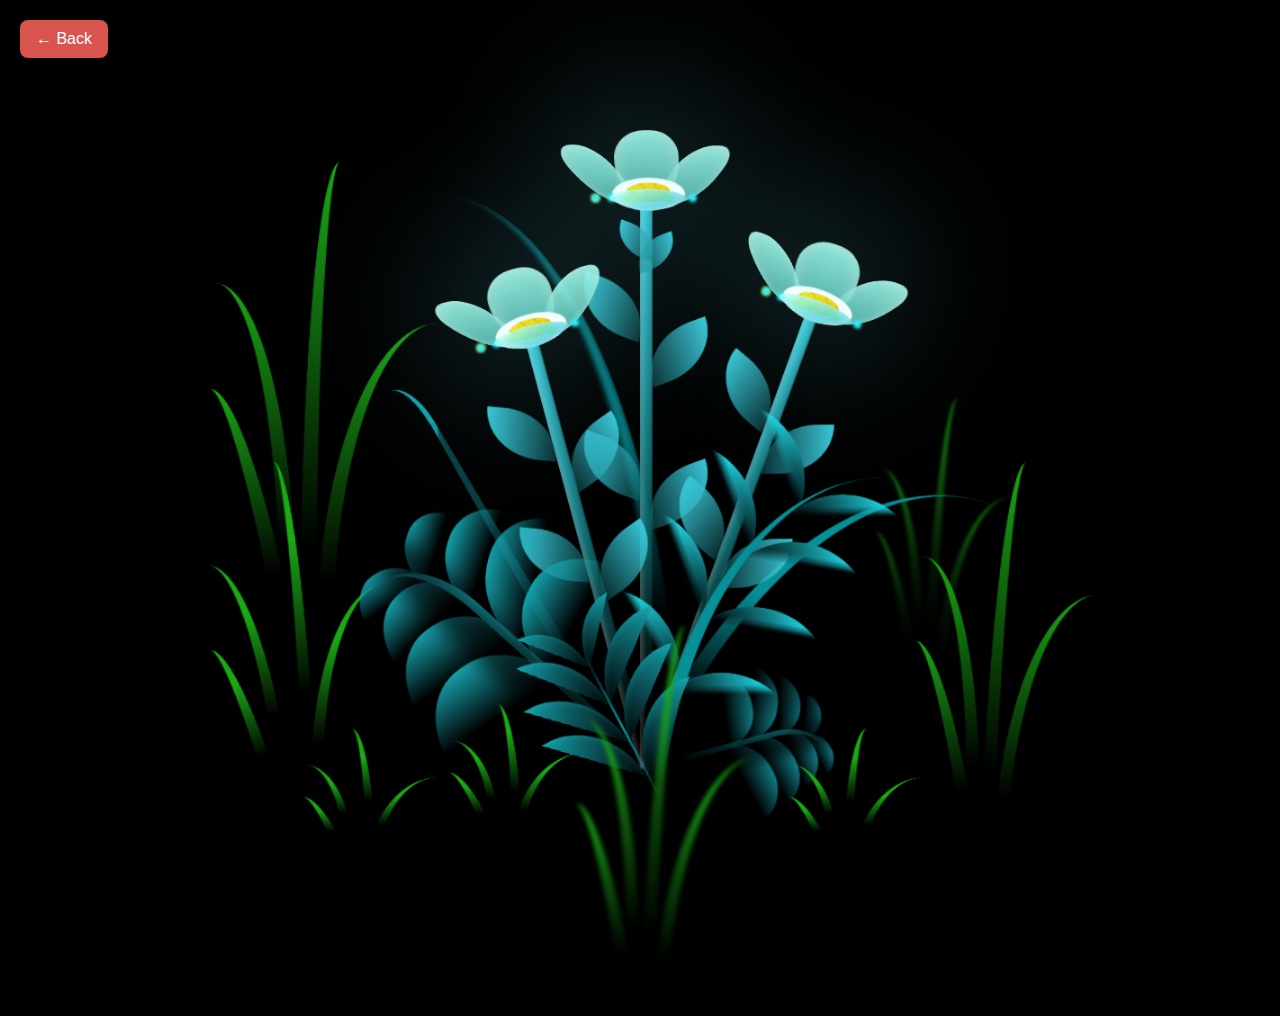
<file: valen/flower.html>
<!DOCTYPE html>
<html lang="en">

<head>
  <meta charset="UTF-8">
  <title>Flowers</title>
  <link rel="stylesheet" href="./flower.css">

</head>

<body>
  <button class="back-btn" onclick="goBack()">← Back</button>

  <script>
    function goBack() {
      window.location.href = "index.html?from=flower";
    }
  </script>

  <body class="not-loaded">
    <div class="night"></div>
    <div class="flowers">
      <div class="flower flower--1">
        <div class="flower__leafs flower__leafs--1">
          <div class="flower__leaf flower__leaf--1"></div>
          <div class="flower__leaf flower__leaf--2"></div>
          <div class="flower__leaf flower__leaf--3"></div>
          <div class="flower__leaf flower__leaf--4"></div>
          <div class="flower__white-circle"></div>

          <div class="flower__light flower__light--1"></div>
          <div class="flower__light flower__light--2"></div>
          <div class="flower__light flower__light--3"></div>
          <div class="flower__light flower__light--4"></div>
          <div class="flower__light flower__light--5"></div>
          <div class="flower__light flower__light--6"></div>
          <div class="flower__light flower__light--7"></div>
          <div class="flower__light flower__light--8"></div>

        </div>
        <div class="flower__line">
          <div class="flower__line__leaf flower__line__leaf--1"></div>
          <div class="flower__line__leaf flower__line__leaf--2"></div>
          <div class="flower__line__leaf flower__line__leaf--3"></div>
          <div class="flower__line__leaf flower__line__leaf--4"></div>
          <div class="flower__line__leaf flower__line__leaf--5"></div>
          <div class="flower__line__leaf flower__line__leaf--6"></div>
        </div>
      </div>

      <div class="flower flower--2">
        <div class="flower__leafs flower__leafs--2">
          <div class="flower__leaf flower__leaf--1"></div>
          <div class="flower__leaf flower__leaf--2"></div>
          <div class="flower__leaf flower__leaf--3"></div>
          <div class="flower__leaf flower__leaf--4"></div>
          <div class="flower__white-circle"></div>

          <div class="flower__light flower__light--1"></div>
          <div class="flower__light flower__light--2"></div>
          <div class="flower__light flower__light--3"></div>
          <div class="flower__light flower__light--4"></div>
          <div class="flower__light flower__light--5"></div>
          <div class="flower__light flower__light--6"></div>
          <div class="flower__light flower__light--7"></div>
          <div class="flower__light flower__light--8"></div>

        </div>
        <div class="flower__line">
          <div class="flower__line__leaf flower__line__leaf--1"></div>
          <div class="flower__line__leaf flower__line__leaf--2"></div>
          <div class="flower__line__leaf flower__line__leaf--3"></div>
          <div class="flower__line__leaf flower__line__leaf--4"></div>
        </div>
      </div>

      <div class="flower flower--3">
        <div class="flower__leafs flower__leafs--3">
          <div class="flower__leaf flower__leaf--1"></div>
          <div class="flower__leaf flower__leaf--2"></div>
          <div class="flower__leaf flower__leaf--3"></div>
          <div class="flower__leaf flower__leaf--4"></div>
          <div class="flower__white-circle"></div>

          <div class="flower__light flower__light--1"></div>
          <div class="flower__light flower__light--2"></div>
          <div class="flower__light flower__light--3"></div>
          <div class="flower__light flower__light--4"></div>
          <div class="flower__light flower__light--5"></div>
          <div class="flower__light flower__light--6"></div>
          <div class="flower__light flower__light--7"></div>
          <div class="flower__light flower__light--8"></div>

        </div>
        <div class="flower__line">
          <div class="flower__line__leaf flower__line__leaf--1"></div>
          <div class="flower__line__leaf flower__line__leaf--2"></div>
          <div class="flower__line__leaf flower__line__leaf--3"></div>
          <div class="flower__line__leaf flower__line__leaf--4"></div>
        </div>
      </div>

      <div class="grow-ans" style="--d:1.2s">
        <div class="flower__g-long">
          <div class="flower__g-long__top"></div>
          <div class="flower__g-long__bottom"></div>
        </div>
      </div>

      <div class="growing-grass">
        <div class="flower__grass flower__grass--1">
          <div class="flower__grass--top"></div>
          <div class="flower__grass--bottom"></div>
          <div class="flower__grass__leaf flower__grass__leaf--1"></div>
          <div class="flower__grass__leaf flower__grass__leaf--2"></div>
          <div class="flower__grass__leaf flower__grass__leaf--3"></div>
          <div class="flower__grass__leaf flower__grass__leaf--4"></div>
          <div class="flower__grass__leaf flower__grass__leaf--5"></div>
          <div class="flower__grass__leaf flower__grass__leaf--6"></div>
          <div class="flower__grass__leaf flower__grass__leaf--7"></div>
          <div class="flower__grass__leaf flower__grass__leaf--8"></div>
          <div class="flower__grass__overlay"></div>
        </div>
      </div>

      <div class="growing-grass">
        <div class="flower__grass flower__grass--2">
          <div class="flower__grass--top"></div>
          <div class="flower__grass--bottom"></div>
          <div class="flower__grass__leaf flower__grass__leaf--1"></div>
          <div class="flower__grass__leaf flower__grass__leaf--2"></div>
          <div class="flower__grass__leaf flower__grass__leaf--3"></div>
          <div class="flower__grass__leaf flower__grass__leaf--4"></div>
          <div class="flower__grass__leaf flower__grass__leaf--5"></div>
          <div class="flower__grass__leaf flower__grass__leaf--6"></div>
          <div class="flower__grass__leaf flower__grass__leaf--7"></div>
          <div class="flower__grass__leaf flower__grass__leaf--8"></div>
          <div class="flower__grass__overlay"></div>
        </div>
      </div>

      <div class="grow-ans" style="--d:2.4s">
        <div class="flower__g-right flower__g-right--1">
          <div class="leaf"></div>
        </div>
      </div>

      <div class="grow-ans" style="--d:2.8s">
        <div class="flower__g-right flower__g-right--2">
          <div class="leaf"></div>
        </div>
      </div>

      <div class="grow-ans" style="--d:2.8s">
        <div class="flower__g-front">
          <div class="flower__g-front__leaf-wrapper flower__g-front__leaf-wrapper--1">
            <div class="flower__g-front__leaf"></div>
          </div>
          <div class="flower__g-front__leaf-wrapper flower__g-front__leaf-wrapper--2">
            <div class="flower__g-front__leaf"></div>
          </div>
          <div class="flower__g-front__leaf-wrapper flower__g-front__leaf-wrapper--3">
            <div class="flower__g-front__leaf"></div>
          </div>
          <div class="flower__g-front__leaf-wrapper flower__g-front__leaf-wrapper--4">
            <div class="flower__g-front__leaf"></div>
          </div>
          <div class="flower__g-front__leaf-wrapper flower__g-front__leaf-wrapper--5">
            <div class="flower__g-front__leaf"></div>
          </div>
          <div class="flower__g-front__leaf-wrapper flower__g-front__leaf-wrapper--6">
            <div class="flower__g-front__leaf"></div>
          </div>
          <div class="flower__g-front__leaf-wrapper flower__g-front__leaf-wrapper--7">
            <div class="flower__g-front__leaf"></div>
          </div>
          <div class="flower__g-front__leaf-wrapper flower__g-front__leaf-wrapper--8">
            <div class="flower__g-front__leaf"></div>
          </div>
          <div class="flower__g-front__line"></div>
        </div>
      </div>

      <div class="grow-ans" style="--d:3.2s">
        <div class="flower__g-fr">
          <div class="leaf"></div>
          <div class="flower__g-fr__leaf flower__g-fr__leaf--1"></div>
          <div class="flower__g-fr__leaf flower__g-fr__leaf--2"></div>
          <div class="flower__g-fr__leaf flower__g-fr__leaf--3"></div>
          <div class="flower__g-fr__leaf flower__g-fr__leaf--4"></div>
          <div class="flower__g-fr__leaf flower__g-fr__leaf--5"></div>
          <div class="flower__g-fr__leaf flower__g-fr__leaf--6"></div>
          <div class="flower__g-fr__leaf flower__g-fr__leaf--7"></div>
          <div class="flower__g-fr__leaf flower__g-fr__leaf--8"></div>
        </div>
      </div>

      <div class="long-g long-g--0">
        <div class="grow-ans" style="--d:3s">
          <div class="leaf leaf--0"></div>
        </div>
        <div class="grow-ans" style="--d:2.2s">
          <div class="leaf leaf--1"></div>
        </div>
        <div class="grow-ans" style="--d:3.4s">
          <div class="leaf leaf--2"></div>
        </div>
        <div class="grow-ans" style="--d:3.6s">
          <div class="leaf leaf--3"></div>
        </div>
      </div>

      <div class="long-g long-g--1">
        <div class="grow-ans" style="--d:3.6s">
          <div class="leaf leaf--0"></div>
        </div>
        <div class="grow-ans" style="--d:3.8s">
          <div class="leaf leaf--1"></div>
        </div>
        <div class="grow-ans" style="--d:4s">
          <div class="leaf leaf--2"></div>
        </div>
        <div class="grow-ans" style="--d:4.2s">
          <div class="leaf leaf--3"></div>
        </div>
      </div>

      <div class="long-g long-g--2">
        <div class="grow-ans" style="--d:4s">
          <div class="leaf leaf--0"></div>
        </div>
        <div class="grow-ans" style="--d:4.2s">
          <div class="leaf leaf--1"></div>
        </div>
        <div class="grow-ans" style="--d:4.4s">
          <div class="leaf leaf--2"></div>
        </div>
        <div class="grow-ans" style="--d:4.6s">
          <div class="leaf leaf--3"></div>
        </div>
      </div>

      <div class="long-g long-g--3">
        <div class="grow-ans" style="--d:4s">
          <div class="leaf leaf--0"></div>
        </div>
        <div class="grow-ans" style="--d:4.2s">
          <div class="leaf leaf--1"></div>
        </div>
        <div class="grow-ans" style="--d:3s">
          <div class="leaf leaf--2"></div>
        </div>
        <div class="grow-ans" style="--d:3.6s">
          <div class="leaf leaf--3"></div>
        </div>
      </div>

      <div class="long-g long-g--4">
        <div class="grow-ans" style="--d:4s">
          <div class="leaf leaf--0"></div>
        </div>
        <div class="grow-ans" style="--d:4.2s">
          <div class="leaf leaf--1"></div>
        </div>
        <div class="grow-ans" style="--d:3s">
          <div class="leaf leaf--2"></div>
        </div>
        <div class="grow-ans" style="--d:3.6s">
          <div class="leaf leaf--3"></div>
        </div>
      </div>

      <div class="long-g long-g--5">
        <div class="grow-ans" style="--d:4s">
          <div class="leaf leaf--0"></div>
        </div>
        <div class="grow-ans" style="--d:4.2s">
          <div class="leaf leaf--1"></div>
        </div>
        <div class="grow-ans" style="--d:3s">
          <div class="leaf leaf--2"></div>
        </div>
        <div class="grow-ans" style="--d:3.6s">
          <div class="leaf leaf--3"></div>
        </div>
      </div>

      <div class="long-g long-g--6">
        <div class="grow-ans" style="--d:4.2s">
          <div class="leaf leaf--0"></div>
        </div>
        <div class="grow-ans" style="--d:4.4s">
          <div class="leaf leaf--1"></div>
        </div>
        <div class="grow-ans" style="--d:4.6s">
          <div class="leaf leaf--2"></div>
        </div>
        <div class="grow-ans" style="--d:4.8s">
          <div class="leaf leaf--3"></div>
        </div>
      </div>

      <div class="long-g long-g--7">
        <div class="grow-ans" style="--d:3s">
          <div class="leaf leaf--0"></div>
        </div>
        <div class="grow-ans" style="--d:3.2s">
          <div class="leaf leaf--1"></div>
        </div>
        <div class="grow-ans" style="--d:3.5s">
          <div class="leaf leaf--2"></div>
        </div>
        <div class="grow-ans" style="--d:3.6s">
          <div class="leaf leaf--3"></div>
        </div>
      </div>
    </div>
  </body>

  <script src="./flower.js"></script>

</body>

</html>
</file>
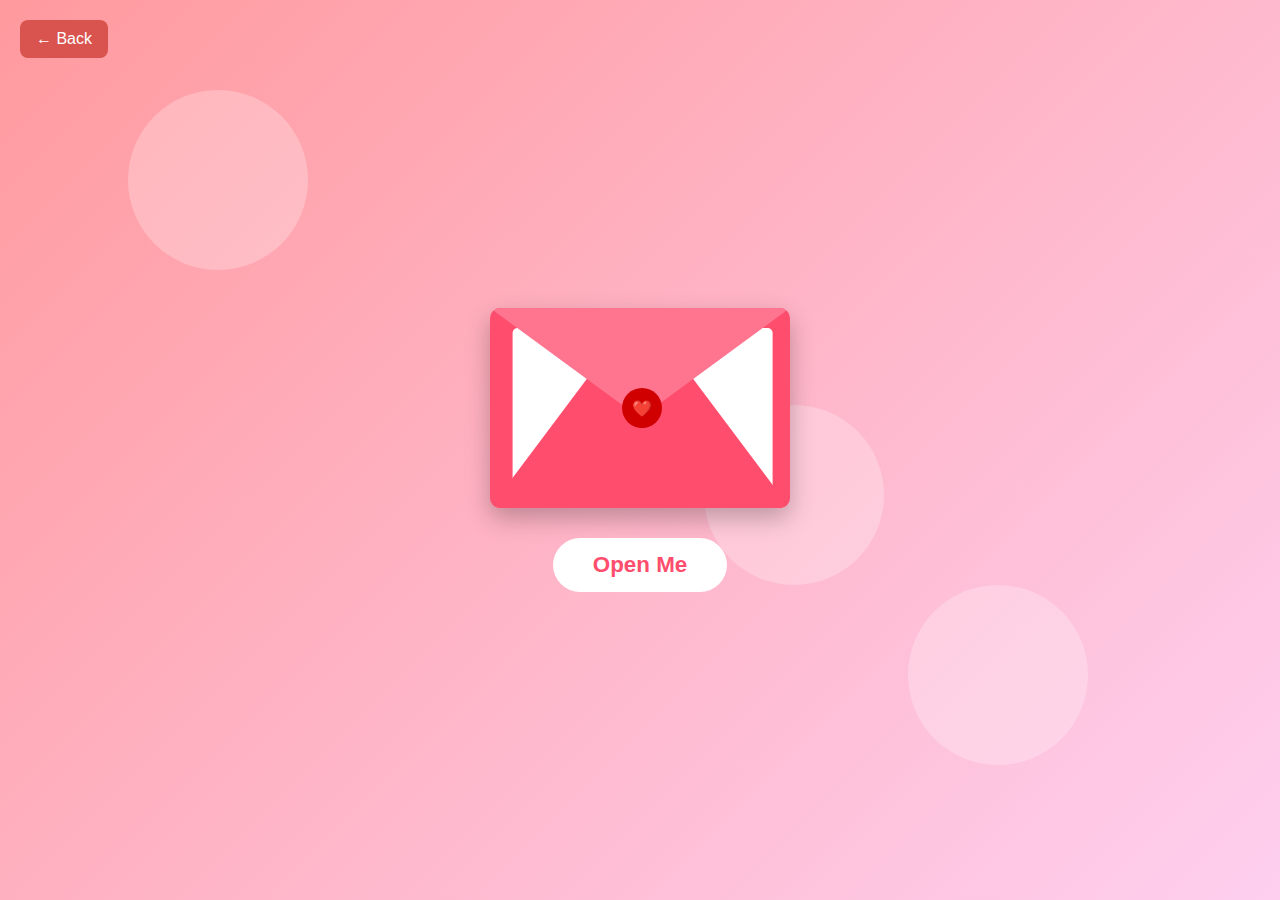
<file: valen/letter.html>
<!DOCTYPE html>
<html lang="en">
<head>
  <meta charset="UTF-8" />
  <meta name="viewport" content="width=device-width, initial-scale=1.0" />
  <title>A Special Letter</title>

  <link
    href="https://fonts.googleapis.com/css2?family=Dancing+Script:wght@700&family=Poppins:wght@300;400;600&display=swap"
    rel="stylesheet"
  />

  <link rel="stylesheet" href="letter.css" />
</head>

<body>

    <button class="back-btn" onclick="goBack()">← Back</button>

    <script>
        function goBack() {
            window.location.href = "index.html?from=letter";
        }
    </script>


  <!-- Background shapes -->
  <div class="bg-shapes">
    <div class="shape"></div>
    <div class="shape"></div>
    <div class="shape"></div>
  </div>

  <!-- Envelope -->
  <div id="envelope-stage">
    <div class="envelope-container" id="envelope">
      <div class="envelope">
        <div class="pocket"></div>
        <div class="letter-preview"></div>
        <div class="flap"></div>
        <div class="seal">❤️</div>
      </div>
    </div>

    <button class="open-btn" onclick="openEnvelope()">Open Me</button>
  </div>

  <!-- Letter Modal -->
  <div id="letter-view">
    <div class="love-letter">
      <button class="close-btn" onclick="closeLetter()">×</button>
      <h2>My Dearest Valentine,</h2>
      <p>

      </p>
      <p>
        Just like this letter, my heart opens only for you.
        As long as I live, there will always be someone who is proud of you and loves you endlessly.
        In every step you take, in every dream you chase, I will be right here, believing in you, supporting you, and choosing you every single day.
        No matter how hard life gets, please remember that you are never alone.
        You are valued, you are appreciated, and you are deeply loved more than words could ever explain.
      </p>
      <p style="text-align:right;">— Yours always ❤️</p>
    </div>
  </div>

  <script src="letter.js"></script>
</body>
</html>
</file>
<file: valen/flower.css>
*,
*::after,
*::before {
  padding: 0;
  margin: 0;
  box-sizing: border-box;
}

:root {
  --dark-color: #000000;
}

body {
  display: flex;
  align-items: flex-end;
  justify-content: center;
  min-height: 100vh;
  background-color: var(--dark-color);
  overflow: hidden;
  perspective: 1000px;
  padding: 50px 0px;
}

.night {
  position: fixed;
  left: 50%;
  top: 0;
  transform: translateX(-50%);
  width: 100%;
  height: 100%;
  filter: blur(0.1vmin);
}

.flowers {
  position: relative;
  transform: scale(0.9);
}

.flower {
  position: absolute;
  bottom: 10vmin;
  transform-origin: bottom center;
  z-index: 10;
  --fl-speed: 0.8s;
}

.flower--1 {
  animation: moving-flower-1 4s linear infinite;
}

.flower--1 .flower__line {
  height: 70vmin;
  animation-delay: 0.3s;
}

.flower--1 .flower__line__leaf--1 {
  animation: blooming-leaf-right var(--fl-speed) 1.6s backwards;
}

.flower--1 .flower__line__leaf--2 {
  animation: blooming-leaf-right var(--fl-speed) 1.4s backwards;
}

.flower--1 .flower__line__leaf--3 {
  animation: blooming-leaf-left var(--fl-speed) 1.2s backwards;
}

.flower--1 .flower__line__leaf--4 {
  animation: blooming-leaf-left var(--fl-speed) 1s backwards;
}

.flower--1 .flower__line__leaf--5 {
  animation: blooming-leaf-right var(--fl-speed) 1.8s backwards;
}

.flower--1 .flower__line__leaf--6 {
  animation: blooming-leaf-left var(--fl-speed) 2s backwards;
}

.flower--2 {
  left: 50%;
  transform: rotate(20deg);
  animation: moving-flower-2 4s linear infinite;
}

.flower--2 .flower__line {
  height: 60vmin;
  animation-delay: 0.6s;
}

.flower--2 .flower__line__leaf--1 {
  animation: blooming-leaf-right var(--fl-speed) 1.9s backwards;
}

.flower--2 .flower__line__leaf--2 {
  animation: blooming-leaf-right var(--fl-speed) 1.7s backwards;
}

.flower--2 .flower__line__leaf--3 {
  animation: blooming-leaf-left var(--fl-speed) 1.5s backwards;
}

.flower--2 .flower__line__leaf--4 {
  animation: blooming-leaf-left var(--fl-speed) 1.3s backwards;
}

.flower--3 {
  left: 50%;
  transform: rotate(-15deg);
  animation: moving-flower-3 4s linear infinite;
}

.flower--3 .flower__line {
  animation-delay: 0.9s;
}

.flower--3 .flower__line__leaf--1 {
  animation: blooming-leaf-right var(--fl-speed) 2.5s backwards;
}

.flower--3 .flower__line__leaf--2 {
  animation: blooming-leaf-right var(--fl-speed) 2.3s backwards;
}

.flower--3 .flower__line__leaf--3 {
  animation: blooming-leaf-left var(--fl-speed) 2.1s backwards;
}

.flower--3 .flower__line__leaf--4 {
  animation: blooming-leaf-left var(--fl-speed) 1.9s backwards;
}

.flower__leafs {
  position: relative;
  animation: blooming-flower 2s backwards;
}

.flower__leafs--1 {
  animation-delay: 1.1s;
}

.flower__leafs--2 {
  animation-delay: 1.4s;
}

.flower__leafs--3 {
  animation-delay: 1.7s;
}

.flower__leafs::after {
  content: "";
  position: absolute;
  left: 0;
  top: 0;
  transform: translate(-50%, -100%);
  width: 8vmin;
  height: 8vmin;
  background-color: #6bf0ff;
  filter: blur(10vmin);
}

.flower__leaf {
  position: absolute;
  bottom: 0;
  left: 50%;
  width: 8vmin;
  height: 11vmin;
  border-radius: 51% 49% 47% 53%/44% 45% 55% 69%;
  background-color: #a7ffee;
  background-image: linear-gradient(to top, #54b8aa, #a7ffee);
  transform-origin: bottom center;
  opacity: 0.9;
  box-shadow: inset 0 0 2vmin rgba(255, 255, 255, 0.5);
}

.flower__leaf--1 {
  transform: translate(-10%, 1%) rotateY(40deg) rotateX(-50deg);
}

.flower__leaf--2 {
  transform: translate(-50%, -4%) rotateX(40deg);
}

.flower__leaf--3 {
  transform: translate(-90%, 0%) rotateY(45deg) rotateX(50deg);
}

.flower__leaf--4 {
  width: 8vmin;
  height: 8vmin;
  transform-origin: bottom left;
  border-radius: 4vmin 10vmin 4vmin 4vmin;
  transform: translate(0%, 18%) rotateX(70deg) rotate(-43deg);
  background-image: linear-gradient(to top, #39c6d6, #a7ffee);
  z-index: 1;
  opacity: 0.8;
}

.flower__white-circle {
  position: absolute;
  left: -3.5vmin;
  top: -3vmin;
  width: 9vmin;
  height: 4vmin;
  border-radius: 50%;
  background-color: #fff;
}

.flower__white-circle::after {
  content: "";
  position: absolute;
  left: 50%;
  top: 45%;
  transform: translate(-50%, -50%);
  width: 60%;
  height: 60%;
  border-radius: inherit;
  background-image: repeating-linear-gradient(300deg, rgba(0, 0, 0, 0.03) 0px, rgba(0, 0, 0, 0.03) 1px, transparent 1px, transparent 12px), repeating-linear-gradient(45deg, rgba(0, 0, 0, 0.03) 0px, rgba(0, 0, 0, 0.03) 1px, transparent 1px, transparent 12px), repeating-linear-gradient(67.5deg, rgba(0, 0, 0, 0.03) 0px, rgba(0, 0, 0, 0.03) 1px, transparent 1px, transparent 12px), repeating-linear-gradient(135deg, rgba(0, 0, 0, 0.03) 0px, rgba(0, 0, 0, 0.03) 1px, transparent 1px, transparent 12px), repeating-linear-gradient(45deg, rgba(0, 0, 0, 0.03) 0px, rgba(0, 0, 0, 0.03) 1px, transparent 1px, transparent 12px), repeating-linear-gradient(112.5deg, rgba(0, 0, 0, 0.03) 0px, rgba(0, 0, 0, 0.03) 1px, transparent 1px, transparent 12px), repeating-linear-gradient(112.5deg, rgba(0, 0, 0, 0.03) 0px, rgba(0, 0, 0, 0.03) 1px, transparent 1px, transparent 12px), repeating-linear-gradient(45deg, rgba(0, 0, 0, 0.03) 0px, rgba(0, 0, 0, 0.03) 1px, transparent 1px, transparent 12px), repeating-linear-gradient(22.5deg, rgba(0, 0, 0, 0.03) 0px, rgba(0, 0, 0, 0.03) 1px, transparent 1px, transparent 12px), repeating-linear-gradient(45deg, rgba(0, 0, 0, 0.03) 0px, rgba(0, 0, 0, 0.03) 1px, transparent 1px, transparent 12px), repeating-linear-gradient(22.5deg, rgba(0, 0, 0, 0.03) 0px, rgba(0, 0, 0, 0.03) 1px, transparent 1px, transparent 12px), repeating-linear-gradient(135deg, rgba(0, 0, 0, 0.03) 0px, rgba(0, 0, 0, 0.03) 1px, transparent 1px, transparent 12px), repeating-linear-gradient(157.5deg, rgba(0, 0, 0, 0.03) 0px, rgba(0, 0, 0, 0.03) 1px, transparent 1px, transparent 12px), repeating-linear-gradient(67.5deg, rgba(0, 0, 0, 0.03) 0px, rgba(0, 0, 0, 0.03) 1px, transparent 1px, transparent 12px), repeating-linear-gradient(67.5deg, rgba(0, 0, 0, 0.03) 0px, rgba(0, 0, 0, 0.03) 1px, transparent 1px, transparent 12px), linear-gradient(90deg, #ffeb12, #ffce00);
}

.flower__line {
  height: 55vmin;
  width: 1.5vmin;
  background-image: linear-gradient(to left, rgba(0, 0, 0, 0.2), transparent, rgba(255, 255, 255, 0.2)), linear-gradient(to top, transparent 10%, #14757a, #39c6d6);
  box-shadow: inset 0 0 2px rgba(0, 0, 0, 0.5);
  animation: grow-flower-tree 4s backwards;
}

.flower__line__leaf {
  --w: 7vmin;
  --h: calc(var(--w) + 2vmin);
  position: absolute;
  top: 20%;
  left: 90%;
  width: var(--w);
  height: var(--h);
  border-top-right-radius: var(--h);
  border-bottom-left-radius: var(--h);
  background-image: linear-gradient(to top, rgba(20, 117, 122, 0.4), #39c6d6);
}

.flower__line__leaf--1 {
  transform: rotate(70deg) rotateY(30deg);
}

.flower__line__leaf--2 {
  top: 45%;
  transform: rotate(70deg) rotateY(30deg);
}

.flower__line__leaf--3,
.flower__line__leaf--4,
.flower__line__leaf--6 {
  border-top-right-radius: 0;
  border-bottom-left-radius: 0;
  border-top-left-radius: var(--h);
  border-bottom-right-radius: var(--h);
  left: -460%;
  top: 12%;
  transform: rotate(-70deg) rotateY(30deg);
}

.flower__line__leaf--4 {
  top: 40%;
}

.flower__line__leaf--5 {
  top: 0;
  transform-origin: left;
  transform: rotate(70deg) rotateY(30deg) scale(0.6);
}

.flower__line__leaf--6 {
  top: -2%;
  left: -450%;
  transform-origin: right;
  transform: rotate(-70deg) rotateY(30deg) scale(0.6);
}

.flower__light {
  position: absolute;
  bottom: 0vmin;
  width: 1vmin;
  height: 1vmin;
  background-color: #fffb00;
  border-radius: 50%;
  filter: blur(0.2vmin);
  animation: light-ans 4s linear infinite backwards;
}

.flower__light:nth-child(odd) {
  background-color: #23f0ff;
}

.flower__light--1 {
  left: -2vmin;
  animation-delay: 1s;
}

.flower__light--2 {
  left: 3vmin;
  animation-delay: 0.5s;
}

.flower__light--3 {
  left: -6vmin;
  animation-delay: 0.3s;
}

.flower__light--4 {
  left: 6vmin;
  animation-delay: 0.9s;
}

.flower__light--5 {
  left: -1vmin;
  animation-delay: 1.5s;
}

.flower__light--6 {
  left: -4vmin;
  animation-delay: 3s;
}

.flower__light--7 {
  left: 3vmin;
  animation-delay: 2s;
}

.flower__light--8 {
  left: -6vmin;
  animation-delay: 3.5s;
}

.flower__grass {
  --c: #159faa;
  --line-w: 1.5vmin;
  position: absolute;
  bottom: 12vmin;
  left: -7vmin;
  display: flex;
  flex-direction: column;
  align-items: flex-end;
  z-index: 20;
  transform-origin: bottom center;
  transform: rotate(-48deg) rotateY(40deg);
}

.flower__grass--1 {
  animation: moving-grass 2s linear infinite;
}

.flower__grass--2 {
  left: 2vmin;
  bottom: 10vmin;
  transform: scale(0.5) rotate(75deg) rotateX(10deg) rotateY(-200deg);
  opacity: 0.8;
  z-index: 0;
  animation: moving-grass--2 1.5s linear infinite;
}

.flower__grass--top {
  width: 7vmin;
  height: 10vmin;
  border-top-right-radius: 100%;
  border-right: var(--line-w) solid var(--c);
  transform-origin: bottom center;
  transform: rotate(-2deg);
}

.flower__grass--bottom {
  margin-top: -2px;
  width: var(--line-w);
  height: 25vmin;
  background-image: linear-gradient(to top, transparent, var(--c));
}

.flower__grass__leaf {
  --size: 10vmin;
  position: absolute;
  width: calc(var(--size) * 2.1);
  height: var(--size);
  border-top-left-radius: var(--size);
  border-top-right-radius: var(--size);
  background-image: linear-gradient(to top, transparent, transparent 30%, var(--c));
  z-index: 100;
}

.flower__grass__leaf--1 {
  top: -6%;
  left: 30%;
  --size: 6vmin;
  transform: rotate(-20deg);
  animation: growing-grass-ans--1 2s 2.6s backwards;
}

@keyframes growing-grass-ans--1 {
  0% {
    transform-origin: bottom left;
    transform: rotate(-20deg) scale(0);
  }
}

.flower__grass__leaf--2 {
  top: -5%;
  left: -110%;
  --size: 6vmin;
  transform: rotate(10deg);
  animation: growing-grass-ans--2 2s 2.4s linear backwards;
}

@keyframes growing-grass-ans--2 {
  0% {
    transform-origin: bottom right;
    transform: rotate(10deg) scale(0);
  }
}

.flower__grass__leaf--3 {
  top: 5%;
  left: 60%;
  --size: 8vmin;
  transform: rotate(-18deg) rotateX(-20deg);
  animation: growing-grass-ans--3 2s 2.2s linear backwards;
}

@keyframes growing-grass-ans--3 {
  0% {
    transform-origin: bottom left;
    transform: rotate(-18deg) rotateX(-20deg) scale(0);
  }
}

.flower__grass__leaf--4 {
  top: 6%;
  left: -135%;
  --size: 8vmin;
  transform: rotate(2deg);
  animation: growing-grass-ans--4 2s 2s linear backwards;
}

@keyframes growing-grass-ans--4 {
  0% {
    transform-origin: bottom right;
    transform: rotate(2deg) scale(0);
  }
}

.flower__grass__leaf--5 {
  top: 20%;
  left: 60%;
  --size: 10vmin;
  transform: rotate(-24deg) rotateX(-20deg);
  animation: growing-grass-ans--5 2s 1.8s linear backwards;
}

@keyframes growing-grass-ans--5 {
  0% {
    transform-origin: bottom left;
    transform: rotate(-24deg) rotateX(-20deg) scale(0);
  }
}

.flower__grass__leaf--6 {
  top: 22%;
  left: -180%;
  --size: 10vmin;
  transform: rotate(10deg);
  animation: growing-grass-ans--6 2s 1.6s linear backwards;
}

@keyframes growing-grass-ans--6 {
  0% {
    transform-origin: bottom right;
    transform: rotate(10deg) scale(0);
  }
}

.flower__grass__leaf--7 {
  top: 39%;
  left: 70%;
  --size: 10vmin;
  transform: rotate(-10deg);
  animation: growing-grass-ans--7 2s 1.4s linear backwards;
}

@keyframes growing-grass-ans--7 {
  0% {
    transform-origin: bottom left;
    transform: rotate(-10deg) scale(0);
  }
}

.flower__grass__leaf--8 {
  top: 40%;
  left: -215%;
  --size: 11vmin;
  transform: rotate(10deg);
  animation: growing-grass-ans--8 2s 1.2s linear backwards;
}

@keyframes growing-grass-ans--8 {
  0% {
    transform-origin: bottom right;
    transform: rotate(10deg) scale(0);
  }
}

.flower__grass__overlay {
  position: absolute;
  top: -10%;
  right: 0%;
  width: 100%;
  height: 100%;
  background-color: rgba(0, 0, 0, 0.6);
  filter: blur(1.5vmin);
  z-index: 100;
}

.flower__g-long {
  --w: 2vmin;
  --h: 6vmin;
  --c: #159faa;
  position: absolute;
  bottom: 10vmin;
  left: -3vmin;
  transform-origin: bottom center;
  transform: rotate(-30deg) rotateY(-20deg);
  display: flex;
  flex-direction: column;
  align-items: flex-end;
  animation: flower-g-long-ans 3s linear infinite;
}

@keyframes flower-g-long-ans {

  0%,
  100% {
    transform: rotate(-30deg) rotateY(-20deg);
  }

  50% {
    transform: rotate(-32deg) rotateY(-20deg);
  }
}

.flower__g-long__top {
  top: calc(var(--h) * -1);
  width: calc(var(--w) + 1vmin);
  height: var(--h);
  border-top-right-radius: 100%;
  border-right: 0.7vmin solid var(--c);
  transform: translate(-0.7vmin, 1vmin);
}

.flower__g-long__bottom {
  width: var(--w);
  height: 50vmin;
  transform-origin: bottom center;
  background-image: linear-gradient(to top, transparent 30%, var(--c));
  box-shadow: inset 0 0 2px rgba(0, 0, 0, 0.5);
  clip-path: polygon(35% 0, 65% 1%, 100% 100%, 0% 100%);
}

.flower__g-right {
  position: absolute;
  bottom: 6vmin;
  left: -2vmin;
  transform-origin: bottom left;
  transform: rotate(20deg);
}

.flower__g-right .leaf {
  width: 30vmin;
  height: 50vmin;
  border-top-left-radius: 100%;
  border-left: 2vmin solid #079097;
  background-image: linear-gradient(to bottom, transparent, var(--dark-color) 60%);
  -webkit-mask-image: linear-gradient(to top, transparent 30%, #079097 60%);
}

.flower__g-right--1 {
  animation: flower-g-right-ans 2.5s linear infinite;
}

.flower__g-right--2 {
  left: 5vmin;
  transform: rotateY(-180deg);
  animation: flower-g-right-ans--2 3s linear infinite;
}

.flower__g-right--2 .leaf {
  height: 75vmin;
  filter: blur(0.3vmin);
  opacity: 0.8;
}

@keyframes flower-g-right-ans {

  0%,
  100% {
    transform: rotate(20deg);
  }

  50% {
    transform: rotate(24deg) rotateX(-20deg);
  }
}

@keyframes flower-g-right-ans--2 {

  0%,
  100% {
    transform: rotateY(-180deg) rotate(0deg) rotateX(-20deg);
  }

  50% {
    transform: rotateY(-180deg) rotate(6deg) rotateX(-20deg);
  }
}

.flower__g-front {
  position: absolute;
  bottom: 6vmin;
  left: 2.5vmin;
  z-index: 100;
  transform-origin: bottom center;
  transform: rotate(-28deg) rotateY(30deg) scale(1.04);
  animation: flower__g-front-ans 2s linear infinite;
}

@keyframes flower__g-front-ans {

  0%,
  100% {
    transform: rotate(-28deg) rotateY(30deg) scale(1.04);
  }

  50% {
    transform: rotate(-35deg) rotateY(40deg) scale(1.04);
  }
}

.flower__g-front__line {
  width: 0.3vmin;
  height: 20vmin;
  background-image: linear-gradient(to top, transparent, #079097, transparent 100%);
  position: relative;
}

.flower__g-front__leaf-wrapper {
  position: absolute;
  top: 0;
  left: 0;
  transform-origin: bottom left;
  transform: rotate(10deg);
}

.flower__g-front__leaf-wrapper:nth-child(even) {
  left: 0vmin;
  transform: rotateY(-180deg) rotate(5deg);
  animation: flower__g-front__leaf-left-ans 1s ease-in backwards;
}

.flower__g-front__leaf-wrapper:nth-child(odd) {
  animation: flower__g-front__leaf-ans 1s ease-in backwards;
}

.flower__g-front__leaf-wrapper--1 {
  top: -8vmin;
  transform: scale(0.7);
  animation: flower__g-front__leaf-ans 1s 5.5s ease-in backwards !important;
}

.flower__g-front__leaf-wrapper--2 {
  top: -8vmin;
  transform: rotateY(-180deg) scale(0.7) !important;
  animation: flower__g-front__leaf-left-ans-2 1s 4.6s ease-in backwards !important;
}

.flower__g-front__leaf-wrapper--3 {
  top: -3vmin;
  animation: flower__g-front__leaf-ans 1s 4.6s ease-in backwards;
}

.flower__g-front__leaf-wrapper--4 {
  top: -3vmin;
  transform: rotateY(-180deg) scale(0.9) !important;
  animation: flower__g-front__leaf-left-ans-2 1s 4.6s ease-in backwards !important;
}

@keyframes flower__g-front__leaf-left-ans-2 {
  0% {
    transform: rotateY(-180deg) scale(0);
  }
}

.flower__g-front__leaf-wrapper--5,
.flower__g-front__leaf-wrapper--6 {
  top: 2vmin;
}

.flower__g-front__leaf-wrapper--7,
.flower__g-front__leaf-wrapper--8 {
  top: 6.5vmin;
}

.flower__g-front__leaf-wrapper--2 {
  animation-delay: 5.2s !important;
}

.flower__g-front__leaf-wrapper--3 {
  animation-delay: 4.9s !important;
}

.flower__g-front__leaf-wrapper--5 {
  animation-delay: 4.3s !important;
}

.flower__g-front__leaf-wrapper--6 {
  animation-delay: 4.1s !important;
}

.flower__g-front__leaf-wrapper--7 {
  animation-delay: 3.8s !important;
}

.flower__g-front__leaf-wrapper--8 {
  animation-delay: 3.5s !important;
}

@keyframes flower__g-front__leaf-ans {
  0% {
    transform: rotate(10deg) scale(0);
  }
}

@keyframes flower__g-front__leaf-left-ans {
  0% {
    transform: rotateY(-180deg) rotate(5deg) scale(0);
  }
}

.flower__g-front__leaf {
  width: 10vmin;
  height: 10vmin;
  border-radius: 100% 0% 0% 100%/100% 100% 0% 0%;
  box-shadow: inset 0 2px 1vmin rgba(44, 238, 252, 0.2);
  background-image: linear-gradient(to bottom left, transparent, var(--dark-color)), linear-gradient(to bottom right, #159faa 50%, transparent 50%, transparent);
  -webkit-mask-image: linear-gradient(to bottom right, #159faa 50%, transparent 50%, transparent);
  mask-image: linear-gradient(to bottom right, #159faa 50%, transparent 50%, transparent);
}

.flower__g-fr {
  position: absolute;
  bottom: -4vmin;
  left: vmin;
  transform-origin: bottom left;
  z-index: 10;
  animation: flower__g-fr-ans 2s linear infinite;
}

@keyframes flower__g-fr-ans {

  0%,
  100% {
    transform: rotate(2deg);
  }

  50% {
    transform: rotate(4deg);
  }
}

.flower__g-fr .leaf {
  width: 30vmin;
  height: 50vmin;
  border-top-left-radius: 100%;
  border-left: 2vmin solid #079097;
  -webkit-mask-image: linear-gradient(to top, transparent 25%, #079097 50%);
  position: relative;
  z-index: 1;
}

.flower__g-fr__leaf {
  position: absolute;
  top: 0;
  left: 0;
  width: 10vmin;
  height: 10vmin;
  border-radius: 100% 0% 0% 100%/100% 100% 0% 0%;
  box-shadow: inset 0 2px 1vmin rgba(44, 238, 252, 0.2);
  background-image: linear-gradient(to bottom left, transparent, var(--dark-color) 98%), linear-gradient(to bottom right, #23f0ff 45%, transparent 50%, transparent);
  -webkit-mask-image: linear-gradient(135deg, #159faa 40%, transparent 50%, transparent);
}

.flower__g-fr__leaf--1 {
  left: 20vmin;
  transform: rotate(45deg);
  animation: flower__g-fr-leaft-ans-1 0.5s 5.2s linear backwards;
}

@keyframes flower__g-fr-leaft-ans-1 {
  0% {
    transform-origin: left;
    transform: rotate(45deg) scale(0);
  }
}

.flower__g-fr__leaf--2 {
  left: 12vmin;
  top: -7vmin;
  transform: rotate(25deg) rotateY(-180deg);
  animation: flower__g-fr-leaft-ans-6 0.5s 5s linear backwards;
}

.flower__g-fr__leaf--3 {
  left: 15vmin;
  top: 6vmin;
  transform: rotate(55deg);
  animation: flower__g-fr-leaft-ans-5 0.5s 4.8s linear backwards;
}

.flower__g-fr__leaf--4 {
  left: 6vmin;
  top: -2vmin;
  transform: rotate(25deg) rotateY(-180deg);
  animation: flower__g-fr-leaft-ans-6 0.5s 4.6s linear backwards;
}

.flower__g-fr__leaf--5 {
  left: 10vmin;
  top: 14vmin;
  transform: rotate(55deg);
  animation: flower__g-fr-leaft-ans-5 0.5s 4.4s linear backwards;
}

@keyframes flower__g-fr-leaft-ans-5 {
  0% {
    transform-origin: left;
    transform: rotate(55deg) scale(0);
  }
}

.flower__g-fr__leaf--6 {
  left: 0vmin;
  top: 6vmin;
  transform: rotate(25deg) rotateY(-180deg);
  animation: flower__g-fr-leaft-ans-6 0.5s 4.2s linear backwards;
}

@keyframes flower__g-fr-leaft-ans-6 {
  0% {
    transform-origin: right;
    transform: rotate(25deg) rotateY(-180deg) scale(0);
  }
}

.flower__g-fr__leaf--7 {
  left: 5vmin;
  top: 22vmin;
  transform: rotate(45deg);
  animation: flower__g-fr-leaft-ans-7 0.5s 4s linear backwards;
}

@keyframes flower__g-fr-leaft-ans-7 {
  0% {
    transform-origin: left;
    transform: rotate(45deg) scale(0);
  }
}

.flower__g-fr__leaf--8 {
  left: -4vmin;
  top: 15vmin;
  transform: rotate(15deg) rotateY(-180deg);
  animation: flower__g-fr-leaft-ans-8 0.5s 3.8s linear backwards;
}

@keyframes flower__g-fr-leaft-ans-8 {
  0% {
    transform-origin: right;
    transform: rotate(15deg) rotateY(-180deg) scale(0);
  }
}

.long-g {
  position: absolute;
  bottom: 25vmin;
  left: -42vmin;
  transform-origin: bottom left;
}

.long-g--1 {
  bottom: 0vmin;
  transform: scale(0.8) rotate(-5deg);
}

.long-g--1 .leaf {
  -webkit-mask-image: linear-gradient(to top, transparent 40%, #079097 80%) !important;
}

.long-g--1 .leaf--1 {
  --w: 5vmin;
  --h: 60vmin;
  left: -2vmin;
  transform: rotate(3deg) rotateY(-180deg);
}

.long-g--2,
.long-g--3 {
  bottom: -3vmin;
  left: -35vmin;
  transform-origin: center;
  transform: scale(0.6) rotateX(60deg);
}

.long-g--2 .leaf,
.long-g--3 .leaf {
  -webkit-mask-image: linear-gradient(to top, transparent 50%, #079097 80%) !important;
}

.long-g--2 .leaf--1,
.long-g--3 .leaf--1 {
  left: -1vmin;
  transform: rotateY(-180deg);
}

.long-g--3 {
  left: -17vmin;
  bottom: 0vmin;
}

.long-g--3 .leaf {
  -webkit-mask-image: linear-gradient(to top, transparent 40%, #079097 80%) !important;
}

.long-g--4 {
  left: 25vmin;
  bottom: -3vmin;
  transform-origin: center;
  transform: scale(0.6) rotateX(60deg);
}

.long-g--4 .leaf {
  -webkit-mask-image: linear-gradient(to top, transparent 50%, #079097 80%) !important;
}

.long-g--5 {
  left: 42vmin;
  bottom: 0vmin;
  transform: scale(0.8) rotate(2deg);
}

.long-g--6 {
  left: 0vmin;
  bottom: -20vmin;
  z-index: 100;
  filter: blur(0.3vmin);
  transform: scale(0.8) rotate(2deg);
}

.long-g--7 {
  left: 35vmin;
  bottom: 20vmin;
  z-index: -1;
  filter: blur(0.3vmin);
  transform: scale(0.6) rotate(2deg);
  opacity: 0.7;
}

.long-g .leaf {
  --w: 15vmin;
  --h: 40vmin;
  --c: #1aaa15;
  position: absolute;
  bottom: 0;
  width: var(--w);
  height: var(--h);
  border-top-left-radius: 100%;
  border-left: 2vmin solid var(--c);
  -webkit-mask-image: linear-gradient(to top, transparent 20%, var(--dark-color));
  transform-origin: bottom center;
}

.long-g .leaf--0 {
  left: 2vmin;
  animation: leaf-ans-1 4s linear infinite;
}

.long-g .leaf--1 {
  --w: 5vmin;
  --h: 60vmin;
  animation: leaf-ans-1 4s linear infinite;
}

.long-g .leaf--2 {
  --w: 10vmin;
  --h: 40vmin;
  left: -0.5vmin;
  bottom: 5vmin;
  transform-origin: bottom left;
  transform: rotateY(-180deg);
  animation: leaf-ans-2 3s linear infinite;
}

.long-g .leaf--3 {
  --w: 5vmin;
  --h: 30vmin;
  left: -1vmin;
  bottom: 3.2vmin;
  transform-origin: bottom left;
  transform: rotate(-10deg) rotateY(-180deg);
  animation: leaf-ans-3 3s linear infinite;
}

@keyframes leaf-ans-1 {

  0%,
  100% {
    transform: rotate(-5deg) scale(1);
  }

  50% {
    transform: rotate(5deg) scale(1.1);
  }
}

@keyframes leaf-ans-2 {

  0%,
  100% {
    transform: rotateY(-180deg) rotate(5deg);
  }

  50% {
    transform: rotateY(-180deg) rotate(0deg) scale(1.1);
  }
}

@keyframes leaf-ans-3 {

  0%,
  100% {
    transform: rotate(-10deg) rotateY(-180deg);
  }

  50% {
    transform: rotate(-20deg) rotateY(-180deg);
  }
}

.grow-ans {
  animation: grow-ans 2s var(--d) backwards;
}

@keyframes grow-ans {
  0% {
    transform: scale(0);
    opacity: 0;
  }
}

@keyframes light-ans {
  0% {
    opacity: 0;
    transform: translateY(0vmin);
  }

  25% {
    opacity: 1;
    transform: translateY(-5vmin) translateX(-2vmin);
  }

  50% {
    opacity: 1;
    transform: translateY(-15vmin) translateX(2vmin);
    filter: blur(0.2vmin);
  }

  75% {
    transform: translateY(-20vmin) translateX(-2vmin);
    filter: blur(0.2vmin);
  }

  100% {
    transform: translateY(-30vmin);
    opacity: 0;
    filter: blur(1vmin);
  }
}

@keyframes moving-flower-1 {

  0%,
  100% {
    transform: rotate(2deg);
  }

  50% {
    transform: rotate(-2deg);
  }
}

@keyframes moving-flower-2 {

  0%,
  100% {
    transform: rotate(18deg);
  }

  50% {
    transform: rotate(14deg);
  }
}

@keyframes moving-flower-3 {

  0%,
  100% {
    transform: rotate(-18deg);
  }

  50% {
    transform: rotate(-20deg) rotateY(-10deg);
  }
}

@keyframes blooming-leaf-right {
  0% {
    transform-origin: left;
    transform: rotate(70deg) rotateY(30deg) scale(0);
  }
}

@keyframes blooming-leaf-left {
  0% {
    transform-origin: right;
    transform: rotate(-70deg) rotateY(30deg) scale(0);
  }
}

@keyframes grow-flower-tree {
  0% {
    height: 0;
    border-radius: 1vmin;
  }
}

@keyframes blooming-flower {
  0% {
    transform: scale(0);
  }
}

@keyframes moving-grass {

  0%,
  100% {
    transform: rotate(-48deg) rotateY(40deg);
  }

  50% {
    transform: rotate(-50deg) rotateY(40deg);
  }
}

@keyframes moving-grass--2 {

  0%,
  100% {
    transform: scale(0.5) rotate(75deg) rotateX(10deg) rotateY(-200deg);
  }

  50% {
    transform: scale(0.5) rotate(79deg) rotateX(10deg) rotateY(-200deg);
  }
}

.growing-grass {
  animation: growing-grass-ans 1s 2s backwards;
}

@keyframes growing-grass-ans {
  0% {
    transform: scale(0);
  }
}

.not-loaded * {
  animation-play-state: paused !important;
}

.back-btn {
  position: fixed;
  top: 20px;
  left: 20px;
  padding: 10px 16px;
  font-size: 16px;
  background-color: #d9534f;
  color: white;
  border: none;
  border-radius: 8px;
  cursor: pointer;
  z-index: 10;
}

.back-btn:hover {
  background-color: #c64541;
}
</file>
<file: valen/letter.css>
* {
  margin: 0;
  padding: 0;
  box-sizing: border-box;
}

body {
  font-family: 'Poppins', sans-serif;
  height: 100vh;
  background: linear-gradient(135deg, #ff9a9e, #fecfef);
  display: flex;
  justify-content: center;
  align-items: center;
  overflow: hidden;
}

/* Background shapes */
.bg-shapes {
  position: fixed;
  inset: 0;
  pointer-events: none;
  z-index: 0;
}

.shape {
  position: absolute;
  width: 180px;
  height: 180px;
  border-radius: 50%;
  background: rgba(255, 255, 255, 0.25);
  animation: float 25s infinite linear;
}

.shape:nth-child(1) { top: 10%; left: 10%; }
.shape:nth-child(2) { bottom: 15%; right: 15%; animation-duration: 30s; }
.shape:nth-child(3) { top: 45%; left: 55%; animation-duration: 35s; }

@keyframes float {
  0% { transform: translate(0,0) rotate(0); }
  50% { transform: translate(30px,40px) rotate(180deg); }
  100% { transform: translate(0,0) rotate(360deg); }
}

/* Envelope */
#envelope-stage {
  position: relative;
  z-index: 2;
  text-align: center;
}

.envelope-container {
  cursor: pointer;
  transition: transform 0.4s ease;
}

.envelope-container:hover {
  transform: scale(1.05);
}

.envelope {
  width: 300px;
  height: 200px;
  background: #ff4d6d;
  border-radius: 10px;
  position: relative;
  box-shadow: 0 10px 25px rgba(0,0,0,0.25);
  overflow: hidden;
}

.flap {
  position: absolute;
  top: 0;
  left: 0;
  border-left: 150px solid transparent;
  border-right: 150px solid transparent;
  border-top: 110px solid #ff758f;
  transform-origin: top;
  transition: transform 0.6s ease 0.4s;
  z-index: 5;
}

.pocket {
  position: absolute;
  bottom: 0;
  left: 0;
  border-left: 150px solid transparent;
  border-right: 150px solid transparent;
  border-bottom: 200px solid #ff4d6d;
  z-index: 3;
}

.letter-preview {
  width: 260px;
  height: 180px;
  background: white;
  position: absolute;
  bottom: 0;
  left: 50%;
  transform: translate(-49%);
  border-radius: 5px;
  transition: transform 0.8s ease 1s;
}

.seal {
  width: 40px;
  height: 40px;
  background: #d00000;
  border-radius: 50%;
  position: absolute;
  top: 80px;
  left: 44%;
  color: #ffcccb;
  display: flex;
  justify-content: center;
  align-items: center;
  font-weight: bold;
  z-index: 6;
  transition: opacity 0.4s ease;
}

/* Open state */
.envelope-container.open .flap {
  transform: rotateX(180deg);
}

.envelope-container.open .seal {
  opacity: 0;
}

.envelope-container.open .letter-preview {
  transform: translate(-50%, -100px);
  z-index: 4;
}


/* Button */
.open-btn {
  margin-top: 30px;
  padding: 14px 40px;
  font-size: 1.4rem;
  border: none;
  border-radius: 40px;
  background: white;
  color: #ff4d6d;
  cursor: pointer;
  font-weight: 600;
}

/* Letter modal */
#letter-view {
  position: fixed;
  inset: 0;
  background: rgba(0,0,0,0.6);
  display: none;
  justify-content: center;
  align-items: center;
  z-index: 10;
}

#letter-view.active {
  display: flex;
}

.love-letter {
  background: white;
  width: 90%;
  max-width: 600px;
  padding: 3rem;
  border-radius: 6px;
  font-family: 'Poppins', san-serif;
  font-size: 1.6rem;
  position: relative;
}

.close-btn {
  position: absolute;
  top: 10px;
  right: 15px;
  background: none;
  border: none;
  font-size: 1.8rem;
  cursor: pointer;
}

.love-letter h2 {
  font-family: 'Dancing Script', cursive;
  font-size: 2.8rem;
}

.back-btn {
  position: fixed;
  top: 20px;
  left: 20px;
  padding: 10px 16px;
  font-size: 16px;
  background-color: #d9534f;
  color: white;
  border: none;
  border-radius: 8px;
  cursor: pointer;
  z-index: 10;
}

.back-btn:hover {
  background-color: #c64541;
}
</file>
